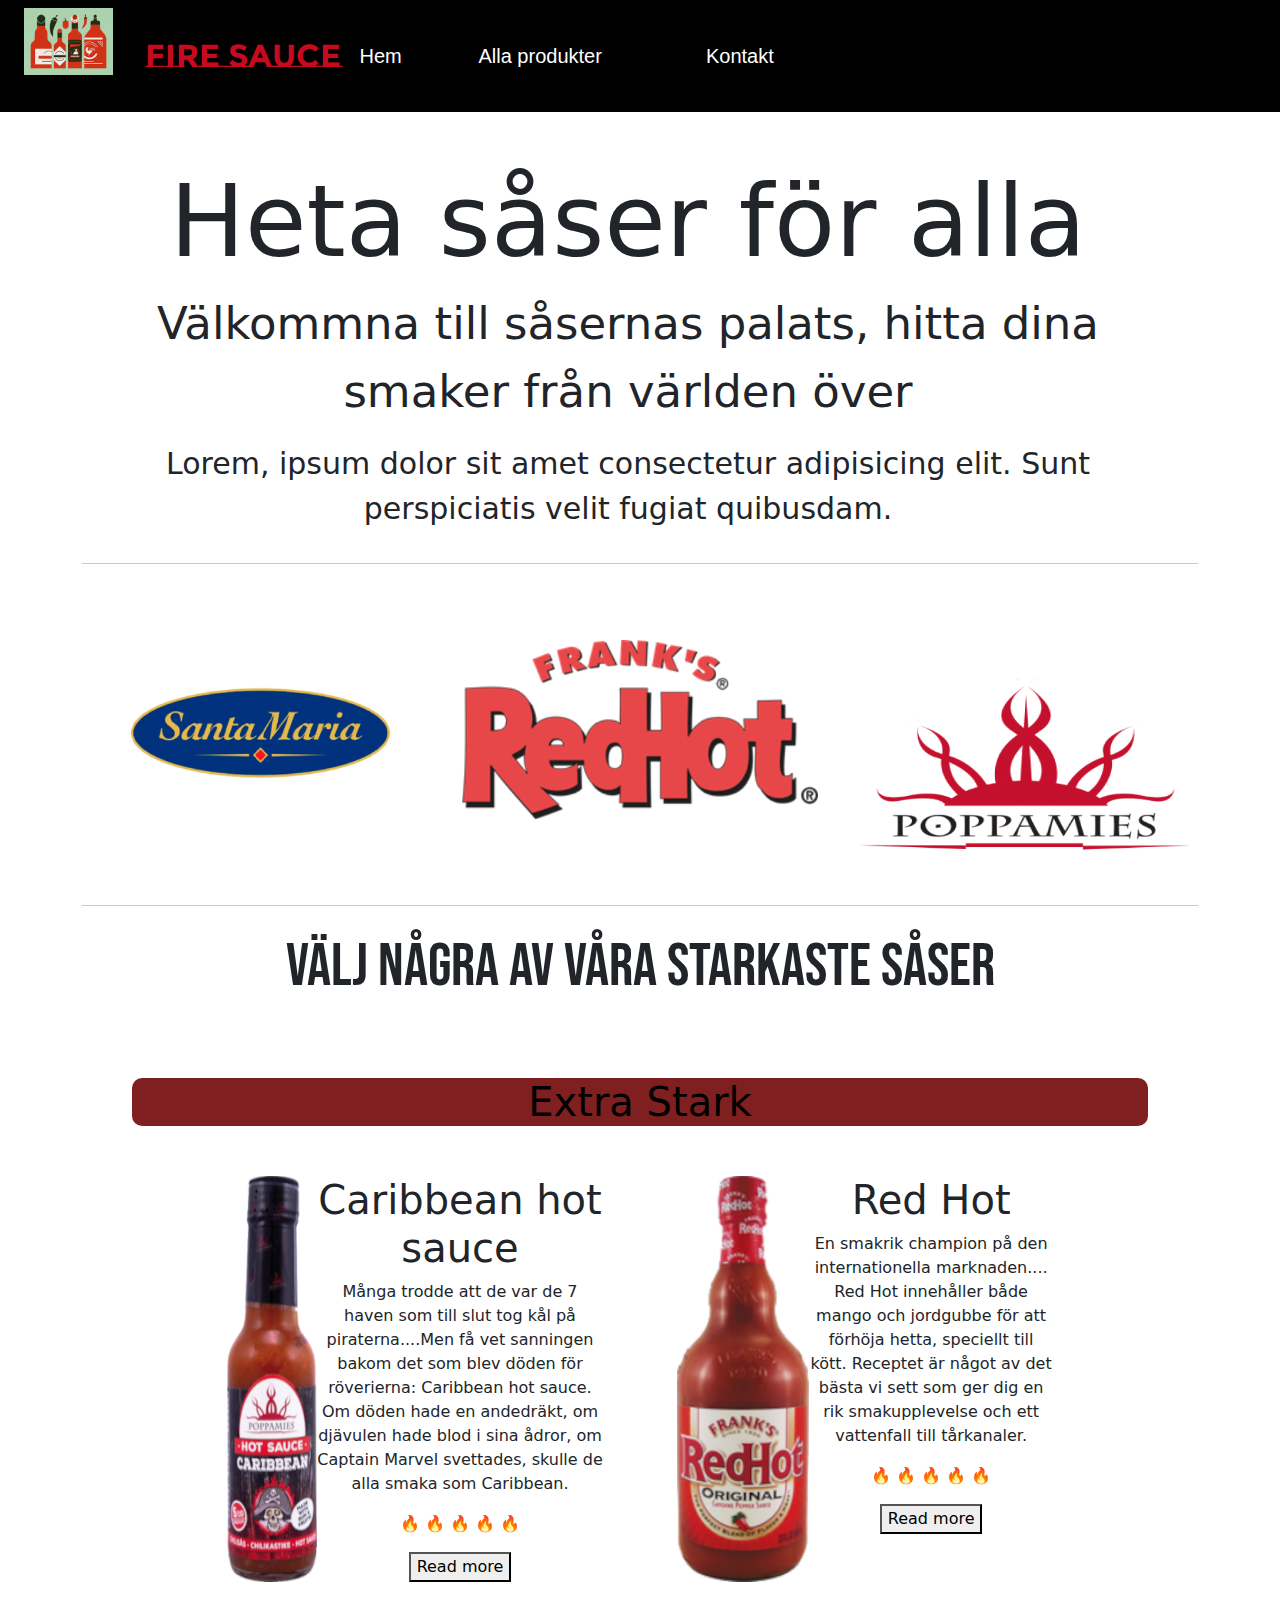
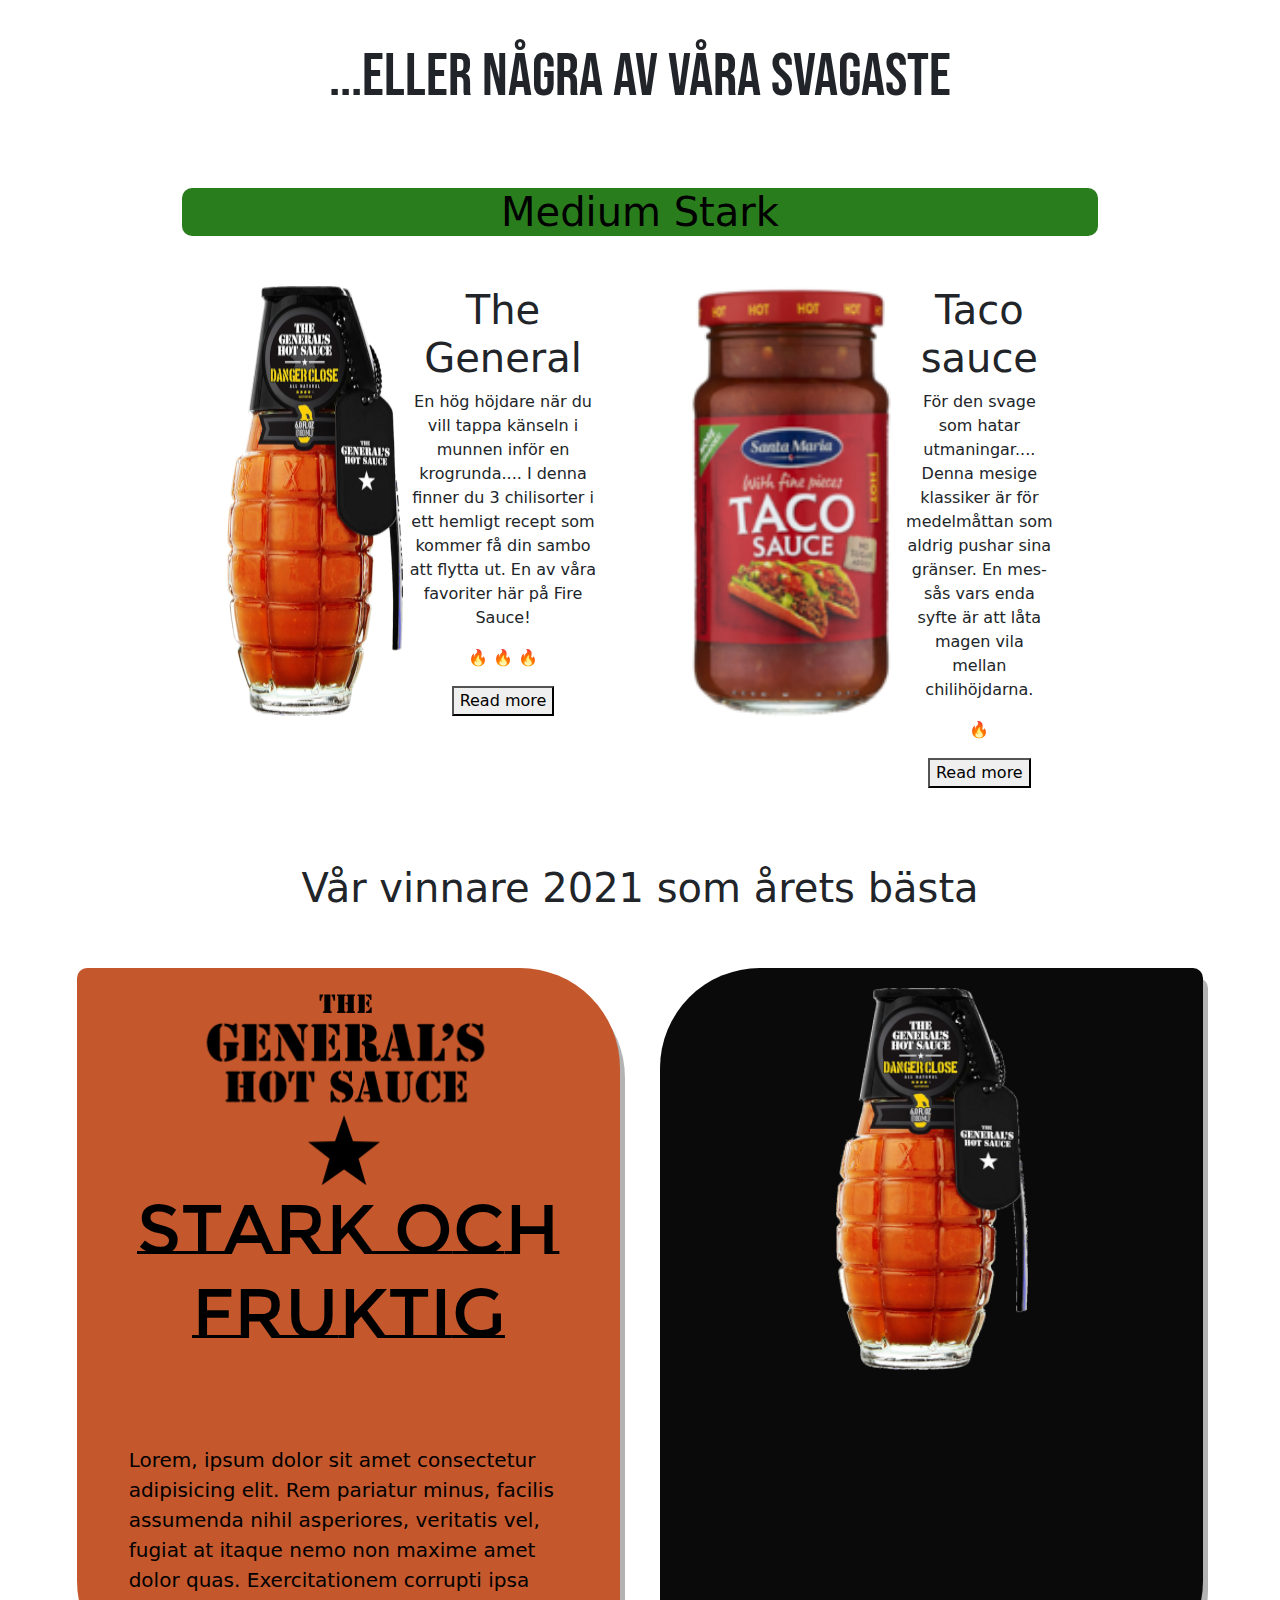
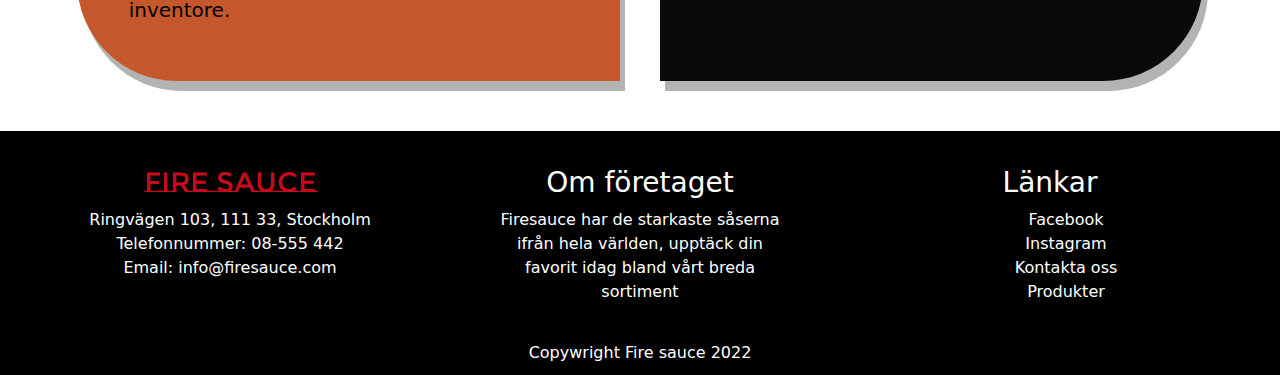
<file: index.html>
<!DOCTYPE html>
<html lang="en">

<head>
    <meta charset="UTF-8">
    <meta http-equiv="X-UA-Compatible" content="IE=edge">
    <meta name="viewport" content="width=device-width, initial-scale=1.0">
    <link rel="stylesheet" href="index.css">
    <link rel="stylesheet" href="style2.css">
    <!-- Latest compiled and minified CSS -->
    <link href="https://cdn.jsdelivr.net/npm/bootstrap@5.1.3/dist/css/bootstrap.min.css" rel="stylesheet">

    <!-- Google fonts -->
    <link href="https://fonts.googleapis.com/css2?family=Montserrat+Subrayada&display=swap" rel="stylesheet">
    <!-- Latest compiled JavaScript -->
    <script src="https://cdn.jsdelivr.net/npm/bootstrap@5.1.3/dist/js/bootstrap.bundle.min.js"></script>
    <title>Fire Sauce</title>
</head>

<body>
    <!--Navbar-->
    <nav class="navbar row">
        <div class="col-lg-4 d-flex">
            <div class="logo col-lg-4">
                <a href="index.html"><img src="images2/Logga.png"></a>
            </div>
            <div class="brand-title col-lg-6">
                <p id="logoText">Fire sauce</p>
            </div>

            <a href="#" class="toggle-button ">
                <span class="bar"></span>
                <span class="bar"></span>
                <span class="bar"></span>
            </a>
        </div>

        <div class="navbar-links col-lg-2">
            <ul>
                <li><a class="link1" href="index.html">Hem</a></li>
                <li><a class="link2" href="products.html">Alla produkter</a></li>
                <li><a class="link3" href="contact info.html">Kontakt</a></li>
                
            </ul>
        </div>
    </nav>

    <div class="container">
        <div class="content ">
            <!-- RUBRIK -->
            <div class="container-description row">
                <div class="content-header-description row d-flex justify-content-center">
                    <h1 class="rubrik" >Heta såser för alla</h1>
                    <p class="content-description-text-big col-lg-12">Välkommna till såsernas palats, hitta dina smaker
                        från
                        världen
                        över</p>
                    <p class="content-description-text-small col-lg-12">Lorem, ipsum dolor sit amet consectetur
                        adipisicing
                        elit.
                        Sunt perspiciatis
                        velit fugiat quibusdam.</p>
                </div>
            </div>
            <!-- RUBRIK SLUT-->
            <hr>
            <!-- MÄRKEN PÅ SÅSER -->
            <div class="container-product-logo row">
                <div class="content-product-logo col-lg-4">
                    <img src="images2/santa-maria.png">
                </div>
                <div class="content-product-logo col-lg-4">
                    <img src="images2/RedHot-logo.com.png">
                </div>
                <div class="content-product-logo col-lg-4">
                    <img src="images2/poppamies-logo.png">
                </div>
            </div>
            <!-- MÄRKEN PÅ SÅSER SLUT-->
            <hr>
            <!--  -->
            <div class="container-level">
                <div class="content-level">
                    <div class="content-level-hot">
                        <div class="d-flex justify-content-center">
                            <p id="header-text">Välj några av våra starkaste såser</p>
                        </div>
                        <header class="content-level-hot-header">
                            <h1 class="rubrik">Extra Stark</h1>
                        </header>

                        <div id="row-product-index" class="row">
                            <div id="container-product-index" class="grid-item col-lg-6"><img
                                    src="images2/caribbean-hot-sauce-chillisas.png" alt="caribbean-hot-sauce">
                                <div id="product-index">
                                    <h1 class="rubrik">Caribbean hot sauce</h1>
                                    <p>Många trodde att de var de 7 haven som till slut tog kål på piraterna.<span
                                            id="dots">...</span><span id="more">Men
                                            få vet sanningen bakom det som blev döden för röverierna: Caribbean hot
                                            sauce. Om döden hade
                                            en andedräkt, om djävulen hade blod i sina ådror, om Captain Marvel
                                            svettades, skulle de alla smaka som
                                            Caribbean.</span> </p>
                                    <p>&#128293; &#128293; &#128293; &#128293; &#128293;</p>
                                    <button onclick="readMoreCaribbean()" id="myBtn">Read more</button>
                                </div>

                            </div>
                            <div id="container-product-index" class="grid-item col-lg-6"><img src="images2/Red Hot.png"
                                    alt="Red Hot">
                                <div id="product-index">
                                    <h1 class="rubrik">Red Hot</h1>
                                    <p>En smakrik champion på den internationella marknaden.<span
                                            id="dots3">...</span><span id="more3"> Red Hot
                                            innehåller både mango och jordgubbe för att förhöja hetta, speciellt till
                                            kött. Receptet är något av det
                                            bästa vi sett som ger dig en rik smakupplevelse och ett vattenfall till
                                            tårkanaler.
                                        </span></p>
                                    <p>&#128293; &#128293; &#128293; &#128293; &#128293;</p>
                                    <button onclick="readMoreRedHot()" id="myBtn3">Read more</button>
                                </div>

                            </div>
                        </div>

                    </div>
                </div>
                <div class="content-level">
                    <div class="content-level-medium">
                        <div class="d-flex justify-content-center">
                            <p id="header-text">...Eller några av våra svagaste</p>
                        </div>
                        <header class="content-level-medium-header">
                            <h1 class="rubrik">Medium Stark</h1>
                        </header>

                        <div id="row-product-index" class="row">
                            <div id="container-product-index" class="grid-item col-lg-6"><img
                                    src="images2/The General sauce test.png" alt="General hotsauce">
                                <div id="product-index">
                                    <h1 class="rubrik">The General</h1>
                                    <p>En hög höjdare när du vill tappa känseln i munnen inför en krogrunda.<span
                                            id="dots2">...</span><span id="more2"> I
                                            denna finner du 3 chilisorter i ett hemligt recept som kommer få din sambo
                                            att flytta ut. En av våra favoriter
                                            här på Fire Sauce!</span> </p>
                                    <p>&#128293; &#128293; &#128293;</p>
                                    <button onclick="readMoreGeneral()" id="myBtn2">Read more</button>
                                </div>

                            </div>
                            <div id="container-product-index" class="grid-item col-lg-6"><img
                                    src="images2/Taco sauce.png" alt="Red Hot">
                                <div id="product-index">
                                    <h1 class="rubrik">Taco sauce</h1>
                                    <p>För den svage som hatar utmaningar.<span id="dots1">...</span><span id="more1">
                                            Denna mesige klassiker är för
                                            medelmåttan som aldrig pushar sina gränser. En mes-sås vars enda syfte är
                                            att låta magen vila mellan
                                            chilihöjdarna.</span> </p>
                                    <p>&#128293;</p>
                                    <button onclick="readMoreTaco()" id="myBtn1">Read more</button>
                                </div>

                            </div>
                        </div>

                    </div>
                </div>
            </div>
            <!--  -->
        </div>
        <hr>
        <!-- REKLAM GENERAL SAUCE -->
        
        
        <!-- REKLAM GENERAL SAUCE SLUT-->
    </div>
    
    <div class="row d-flex justify-content-center">
        <div class="header-reklam m-5">
            <h1 class="rubrik">Vår vinnare 2021 som årets bästa </h1>
        </div>
        <div class="content-text col-lg-5">
    
            <div class="logo-wrapper">
                <img class="logo-firstwefeast" src="images2/Logo_gen.png">
            </div>
            <h1 class="rubrik-stark" >Stark och fruktig</h1>
            <p>Lorem, ipsum dolor sit amet consectetur adipisicing elit. Rem pariatur minus, facilis assumenda nihil
                asperiores, veritatis vel, fugiat at itaque nemo non maxime amet dolor quas. Exercitationem corrupti
                ipsa
                inventore.</p>
        </div>
        <!-- Alternativ col-6, col-5 -->
        <div class="content-pic col-lg-5">
            <img src="images2/The General sauce test.png">
        </div>
    </div>

<!-- Footer -->
    <footer class=footer1>
        <div class="footer-container">
            <div class="footer">
                <h3 id="footerlogo">Fire sauce</h3>
                <p>Ringvägen 103, 111 33, Stockholm
                    Telefonnummer: 08-555 442 <br>
                    Email: info@firesauce.com

                </p>
            </div>
            <div class="footer">
                <h3>Om företaget</h3>
                <p>Firesauce har de starkaste såserna ifrån hela världen, upptäck din favorit idag bland vårt breda
                    sortiment </p>
            </div>
            <div class="footer">
                <h3>Länkar</h3>
                <ul>
                    <li class="links"><a href="">Facebook</a></li>
                    <li class="links"><a href="">Instagram</a></li>
                    <li class="links"><a href="contact info.html">Kontakta oss</a></li>
                    <li class="links"><a href="products.html">Produkter</a></li>
                </ul>
            </div>

        </div>
        <div class="copy">Copywright Fire sauce 2022 </div>
    </footer>
    <script src="productList.js"></script>
    <script src="index.js"></script>
</body>

</html>
</file>
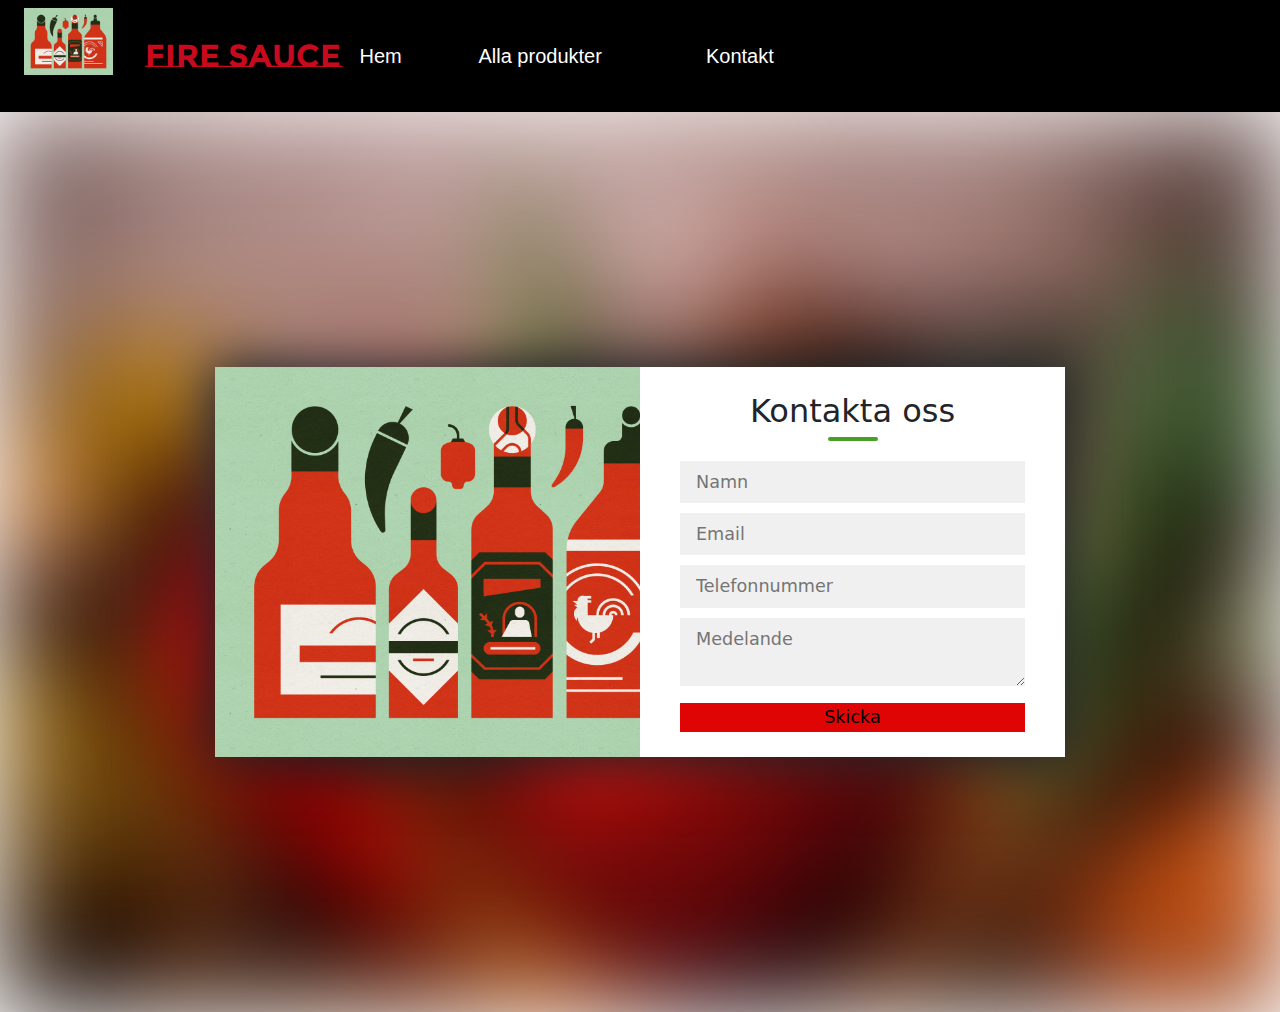
<file: contact info.html>
<!DOCTYPE html>
<html lang="en">
<head>
    <meta charset="UTF-8">
    <meta http-equiv="X-UA-Compatible" content="IE=edge">
    <meta name="viewport" content="width=device-width, initial-scale=1.0">
    <link rel="stylesheet" href="contact.css">
    <link rel="stylesheet" href="style2.css">

    <link href="https://cdn.jsdelivr.net/npm/bootstrap@5.1.3/dist/css/bootstrap.min.css" rel="stylesheet">

    <!-- Latest compiled JavaScript -->
    <script src="https://cdn.jsdelivr.net/npm/bootstrap@5.1.3/dist/js/bootstrap.bundle.min.js"></script>
    <title>Kontakt</title>
</head>

<body class="contact-page">

    <nav class="navbar row">
        <div class="col-lg-4 d-flex">
            <div class="logo col-lg-4">
                <a href="index.html"><img src="images2/Logga.png"></a>
            </div>
                <div class="brand-title col-lg-6">
                <p id="logoText">Fire sauce</p> 
                </div>
                 <!-- Flytta toggle-button inom div och styla med width:40px-->
                    <a href="#" class="toggle-button ">
                    <span class="bar"></span>
                    <span class="bar"></span>
                    <span class="bar"></span>
                    </a>
        </div>


        <div style="font-family: Verdana, Geneva, Tahoma, sans-serif;" class="navbar-links col-lg-2">
            <ul>
                <li><a class="link1" href="index.html">Hem</a></li>
                <li><a class="link2" href="products.html">Alla produkter</a></li>
                <li><a class="link3" href="contact info.html">Kontakt</a></li>
            </div>
        </nav>


    <div class="form-container">
        <div class="contact-box">
            <div class="left"></div>
                <div class="right">
                    <h2>Kontakta oss</h2>
                    <input type="text" class="field" id="name" placeholder="Namn">
                    <input type="email" class="field" id="email" placeholder="Email">
                    <input type="text" class="field" id="mobile" placeholder="Telefonnummer">
                    <textarea class="field" placeholder="Medelande" id="msg"></textarea>
                    <button class="button" onclick="submit()">Skicka</button>
                </div>       
            </div>
        </div>

        <script src="index.js"></script>
        <script src="contact.js"></script>
        <script src="productList.js"></script>
</body>
</html>
</file>
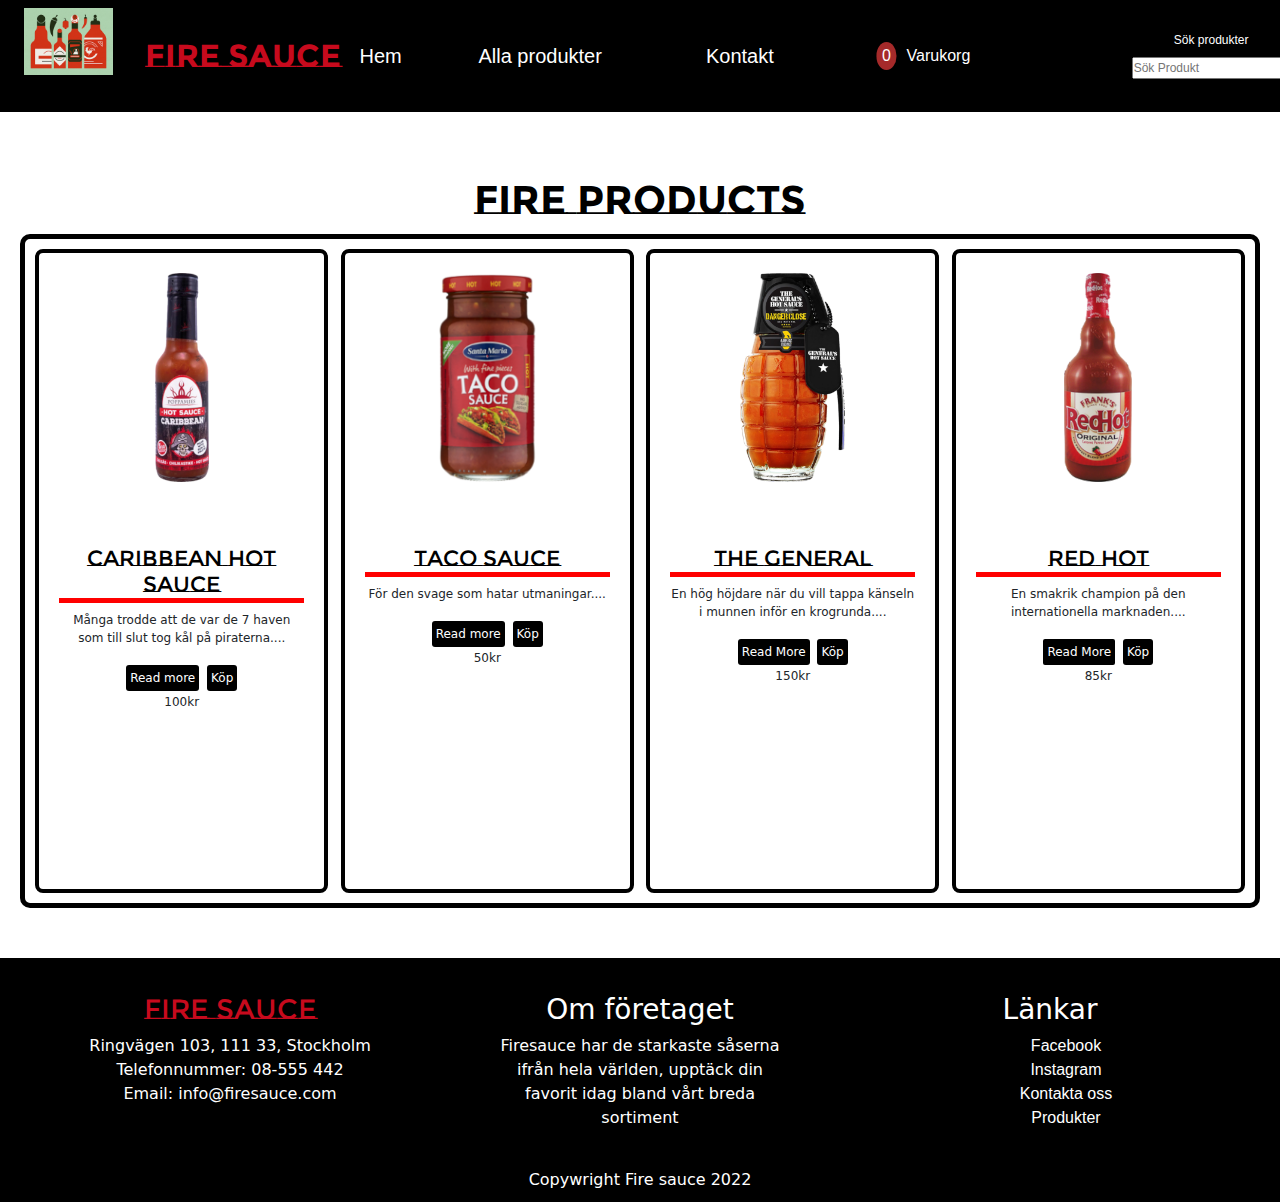
<file: products.html>
<!DOCTYPE html>
<html lang="en">
<head>
    <meta charset="UTF-8">
    <meta http-equiv="X-UA-Compatible" content="IE=edge">
    <meta name="viewport" content="width=device-width, initial-scale=1.0">
    <link rel="stylesheet" href="style2.css">
    <link rel="stylesheet" href="products.css">
    
    

    <!-- Latest compiled and minified CSS -->
    <link href="https://cdn.jsdelivr.net/npm/bootstrap@5.1.3/dist/css/bootstrap.min.css" rel="stylesheet">

    <!-- Latest compiled JavaScript -->
    <script src="https://cdn.jsdelivr.net/npm/bootstrap@5.1.3/dist/js/bootstrap.bundle.min.js"></script>
    
    

    <title>Fire Products</title>
</head>
<body id="productBody">
    <nav class="navbar row">
        <div class="col-lg-4 d-flex">
            <div class="logo col-lg-4">
                <a href="index.html"><img src="images2/Logga.png"></a>
            </div>
                <div class="brand-title col-lg-6">
                <p id="logoText">Fire sauce</p> 
                </div>
                 <!-- Flytta toggle-button inom div och styla med width:40px-->
                    <a href="#" class="toggle-button ">
                    <span class="bar"></span>
                    <span class="bar"></span>
                    <span class="bar"></span>
                    </a>
        </div>


        <div class="navbar-links col-lg-2">
            <ul>
                <li><a class="link1" href="index.html">Hem</a></li>
                <li><a class="link2" href="products.html">Alla produkter</a></li>
                <li><a class="link3" href="contact info.html">Kontakt</a></li>
                <li><button onclick="btnShowCart()" class="link4" style="font-family: Verdana, Geneva, Tahoma, sans-serif; color: white; background-color: black; border: none;" >Varukorg</button> <span style="background-color: brown; border-radius: 50%; padding-left: 6px; padding-right: 6px; padding-top: 2px; padding-bottom: 2px;  left: 67.3%; font-family: Verdana, Geneva, Tahoma, sans-serif;" id="badgeNumber" class="link4">0</span></li>

                <li><h3 style="font-size: 0.75rem; font-family: Verdana, Geneva, Tahoma, sans-serif;" >Sök produkter</h3>
                    <div id="searchWrapper">
                        <input style="font-size: 0.75rem; font-family: Verdana, Geneva, Tahoma, sans-serif;" type="text" name="seachBar" class="link5" id="searchBar" placeholder="Sök Produkt">
                    </div></li>
            </ul>
           
            </div>
        </nav>

        <title>Fire Cart</title>
</head>

    <!-- Shopping cart -->
    <div class="container-fluid" id="shoppingCart">
        <div class=row-view id="view-cart">
            <div class="col-10 offset-1">
                <h3 class="display-4 m-4">Varukorg</h3>
                <div class="row">
                    <div class="col-8 offset-2">
                        <table class="table table-striped">
                            <thead class="thead-dark">
                                <tr>
                                    <th>Produkt</th>
                                    <th>Pris</th>                                   
                                </tr>
                            </thead>
                            <tbody id="cartTableBody">
                                    
                            </tbody>
                        </table>
                        
                    </div>
                </div>
            </div>
        </div>
    </div>   
    
    <h1>Fire Products</h1>

    <div class="container">
        
    
       
    </div>

<section id="products">
    
    <div class="grid-container" id="charactersList">
        

</div>
</section>

<!--Footer-->
<footer class=footer1>
    <div class="footer-container">
        <div class="footer">
            <h3 id="footerlogo">Fire sauce</h3>
            <p>Ringvägen 103, 111 33, Stockholm
                Telefonnummer: 08-555 442 <br>
                Email: info@firesauce.com

            </p>
        </div>
        <div class="footer">
            <h3>Om företaget</h3>
            <p>Firesauce har de starkaste såserna ifrån hela världen, upptäck din favorit idag bland vårt breda
                sortiment </p>
        </div>
        <div class="footer">
            <h3>Länkar</h3>
            <ul>
                <li class="links"><a href="">Facebook</a></li>
                <li class="links"><a href="">Instagram</a></li>
                <li class="links"><a href="contact info.html">Kontakta oss</a></li>
                <li class="links"><a href="products.html">Produkter</a></li>
            </ul>
        </div>

    </div>
    <div class="copy">Copywright Fire sauce 2022 </div>
</footer>


<script src="productList.js"></script>
<script src="index.js"></script>
<script src="cart.js"></script>
</body>
</html>
</file>
<file: index.css>
@import url("https://fonts.googleapis.com/css2?family=Bebas+Neue&display=swap");
@import url("https://fonts.googleapis.com/css2?family=Montserrat+Subrayada&display=swap");

/* CONTENT */
.container {
  display: flex;
  margin-top: 50px;
}
.rubrik {
  text-align: center;
}

.rubrik-stark {
  font-family: Montserrat Subrayada !important;
  font-size: 2rem;
  text-align: center;
}

.content-text {
  margin-right: 40px;
  background-color: rgb(196, 87, 44);
  font-size: 20px;
  padding-top: 20px;
  box-shadow: 5px 10px #44434367;
  color: black;
  border-radius: 10px 100px 0px 100px;
}
.content-text p {
  padding: 40px;
  margin-top: 50px;
}
.content-text h1 {
  font-family: "Acme", sans-serif;
  font-size: 70px;
}
.content-text h3 {
  font-size: 60px;
  text-align: center;
}

.logo-wrapper {
  text-align: center;
  overflow: hidden;
}
.logo-firstwefeast {
  width: 35vw;
  max-width: 100%;
  text-align: center;
}

.content-pic {
  text-align: center;
  background-color: rgb(10, 10, 10);
  box-shadow: 5px 10px #44434367;
  color: black;
  border-radius: 100px 10px 100px 0px;
}

.content-pic img {
  margin-top: 20px;
  width: 15vw;
}

/* CONTENT SLUT */
/* CONTENT DESCRIPTION */
.container-description {
  margin-top: 100px;
}

.content-header-description h1 {
  font-size: 100px;
}
.content-description-text-big {
  text-align: center;
  font-size: 45px;
}
.content-description-text-small {
  text-align: center;
  font-size: 30px;
}

.description-text {
  border: 1px solid black;
}
/* CONTENT DESCRIPTION SLUT */
/* CONTENT HOT-MEDIUM  */
.container-level {
  margin-bottom: 100px;
}
.content-level-hot-header {
  background-color: rgba(115, 11, 11, 0.918);
  border-radius: 10px;
  margin: 50px;
}
.content-level-hot-header h1 {
  color: black;
}
#header-text {
  font-size: 60px;
  font-family: "Bebas Neue", cursive;
  color: #212529;
}

.content-level-medium {
  margin: 50px;
}

.content-level-medium-header {
  background-color: rgba(25, 115, 11, 0.925);
  border-radius: 10px;
  margin: 50px;
}

.content-level-medium-header h1 {
  color: black;
}

/* CONTENT HOT-MEDIUM  SLUT*/

/* CONTENT-LEVEL OF SPICY */
#row-product-index {
  display: flex;
  justify-content: center;
  gap: 50px;
}
#container-product-index {
  text-align: center;
  display: flex;
  justify-content: center;
  width: 400px;
}
#product-index {
  width: 100%;
  text-align: center;
}

/* CONTENT PRODUCT LOGO */
.container-product-logo {
  display: flex;
  justify-content: center;
  text-align: center;
  padding-top: 60px;
}
.content-product-logo img {
  width: 100%;
}
/* CONTENT PRODUCT LOGO SLUT */
</file>
<file: style2.css>
@import url("https://fonts.googleapis.com/css2?family=Bebas+Neue&display=swap");
@import url("https://fonts.googleapis.com/css2?family=Montserrat+Subrayada&display=swap");

/* NAVBAR */
.navbar {
  font-family: Montserrat Subrayada;
  display: flex;
  align-items: center;
  background-color: black;
  color: white;
}

.logo {
  text-align: center;
}
.logo img {
  text-align: center;
  width: 7vw;
}

#logoText {
  padding-top: 0.5em;
  color: #c70a1d;
  font-weight: bolder;
}

.brand-title {
  font-size: 2rem;
  margin: 0.5rem;
  color: white;
  text-decoration: none;
}

.navbar-links ul {
  margin: 0;
  padding: 0;
  display: flex;
  text-align: center;
}

.navbar-links ul li {
  display: inline-block;
  list-style: none;
  margin: 5px;
}

.navbar-links ul li a {
  font-family: Verdana, Geneva, Tahoma, sans-serif;
  font-weight: 600;
  font-size: 20px;
  text-decoration: none;
  color: white;
  padding: 1rem;
  font-weight: lighter;
  transition: padding-left 0.5s;
}

.navbar-links ul li a:hover {
  padding-left: 30px;
  color: rgb(206, 7, 7);
}

.navbar-links li:hover {
  background-color: rgb(66, 63, 63);
}

.toggle-button {
  position: absolute;
  top: 0.75rem;
  right: 1rem;
  display: none;
  flex-direction: column;
  justify-content: space-between;
  width: 30px;
  height: 21px;
}
.toggle-button .bar {
  height: 3px;
  width: 100%;
  background-color: white;
  border-radius: 10px;
}

.search {
  margin-right: 10px;
}

.search input {
  width: 10vw;
}
/* Small screen */
@media (max-width: 800px) {
  .toggle-button {
    display: flex;
  }
  .navbar-links {
    display: none;
    width: 100%;
  }

  .navbar {
    flex-direction: column;
    align-items: flex-start;
  }

  .logo img {
    width: 14vw;
  }

  .navbar-links ul {
    width: 100%;
    flex-direction: column;
  }

  .navbar-links li {
    text-align: center;
  }

  .navbar-links li a {
    padding: 0.5rem 1rem;
  }

  .navbar-links.active {
    display: flex;
  }

  .navbar-links ul li .link1 {
    text-decoration: none;
    color: white;
    padding: 1rem;
  }
  .navbar-links ul li .link2 {
    text-decoration: none;
    color: white;
    padding: 1rem;
  }
  .navbar-links ul li .link3 {
    text-decoration: none;
    color: white;
    padding: 1rem;
  }
  .navbar-links ul li .link4 {
    text-decoration: none;
    color: white;
    padding: 1rem;
  }
  .navbar-links ul li button .link5 {
    float: none;
    position: absolute;
    top: 90%;
    left: 68%;
    transform: translate(50%, -50%);
  }

  .search {
    text-align: center;
    margin-right: 10px;
  }

  .search input {
    width: 40vw;
  }

  .grid-item {
    font-family: "Gill Sans", "Gill Sans MT", Calibri, "Trebuchet MS",
      sans-serif;
  }
}
/* Big screen */
@media (min-width: 800px) {
  .navbar-links ul li .link1 {
    float: none;
    position: absolute;
    top: 50%;
    left: 21%;
    transform: translate(110%, -50%);
  }
  .navbar-links ul li .link2 {
    float: none;
    position: absolute;
    top: 50%;
    left: 34%;
    transform: translate(20%, -50%);
  }
  .navbar-links ul li .link3 {
    float: none;
    position: absolute;
    top: 50%;
    left: 50%;
    transform: translate(50%, -50%);
  }
  .navbar-links ul li .link4 {
    float: none;
    position: absolute;
    top: 50%;
    left: 68%;
    transform: translate(50%, -50%);
  }
  .navbar-links ul li button .link5 {
    float: none;
    position: absolute;
    top: 90%;
    left: 69%;
    transform: translate(50%, -50%);
  }
}
/* ON HOVER ON SMALL SCREEN-LESS EFFECT */
@media (min-width: 370px) {
  .navbar-links ul li a:hover {
    padding-left: 10px;
  }
}

/* NAVBAR SLUT*/

/*footer*/

.footer1 {
  width: 100%;
  margin-top: 50px;
  bottom: 5px;
}

#footerlogo {
  font-family: Montserrat Subrayada;
  color: #c70a1d;
}

.copy {
  color: white;
  justify-content: center;
  display: flex;
  background-color: black;
  padding-bottom: 10px;
}

.footer-container {
  background-color: black;
  display: flex;
  justify-content: space-evenly;
}

.footer-container > div {
  background-color: black;
  color: white;
  width: 300px;
  height: 150px;
  margin: 30px;
  text-align: center;
  padding: 5px;
}

.footer a {
  text-decoration: none;
  color: white;
}

.links {
  list-style-type: none;
}

@media (max-width: 700px) {
  .footer-container > div {
    background-color: black;
    width: 200px;
  }
  .footer-container {
    flex-direction: column;
    align-items: center;
  }
  .footer a {
    align-items: center;
  }
  .footer1 {
    position: relative;
  }
}

#shoppingCart {
  display: none;
}
</file>
<file: contact.css>
@import url("https://fonts.googleapis.com/css2?family=Bebas+Neue&display=swap");
@import url("https://fonts.googleapis.com/css2?family=Sigmar+One&display=swap");
@import url("https://fonts.googleapis.com/css2?family=Krona+One&display=swap");
@import url('https://fonts.googleapis.com/css2?family=Montserrat+Subrayada&display=swap');


/* Contact form css */

.contact-page{
    width: 100%;
    height: 100vh; 
}

.form-container {
  position: relative;
  display: flex;
  justify-content: center;
  align-items: center;
  width: 100%;
  height: 100%;
  padding: 20px 100px;
}

.form-container::after {
  content: '';
  position: absolute;
  left: 0;
  top: 0;
  width: 100%;
  height: 100%;
  background: url("images2/contact_img.jpg") no-repeat center;
  background-size: cover;
  z-index: -1;
  filter: blur(50px);
}

.left {
  height: 100%;
  background-image: url(images2/contact_img2.png);
  background-size: cover;
}

.right {
  padding: 25px 40px;
}

.contact-box {
  max-width: 850px;
  display: grid;
  grid-template-columns: repeat(2, 1fr);
  justify-content: center;
  align-items: center;
  text-align: center;
  background-color: white;
  box-shadow: 0px 0px 50px 5px;
}

.contact-box h2 {
  position: relative;
  padding-bottom: 10px;
  margin-bottom: 10px;
}

.contact-box h2:after {
  content: "";
  position: absolute;
  left: 50%;
  bottom: 0;
  transform: translateX(-50%);
  height: 4px;
  width: 50px;
  border-radius: 2px;
  background-color: #47a025;
}

.field {
  width: 100%;
  padding: 0.5rem 1rem;
  background-color: rgba(230, 230, 230, 0.6);
  font-size: 1.1rem;
  margin-top: 10px;
  transition: 0.3s;
  border: none;
}

.field:hover {
  background-color: grey;
}

.field:focus{
  background-color: white;
}

.button{
  width: 100%;
  padding: 0,5rem 1rem ;
  margin-top: 10px;
  font-size: 1.1rem;
  transition: .3s;
  background-color: rgb(223, 5, 5);
  border: none;
  outline: none;
  cursor: pointer;
}

.button:hover{
  background-color: red;
}

@media screen and (max-width:700px){
    
.contact-box{
  grid-template-columns: 1fr;
  width: 300px;
  }

.left{
  height: 200px;
  width: 300px;
}
}
/* Contact form css  slut*/
</file>
<file: products.css>
@import url('https://fonts.googleapis.com/css2?family=Bebas+Neue&display=swap');
@import url('https://fonts.googleapis.com/css2?family=Montserrat+Subrayada&display=swap');

* {
  margin: 0;
  padding: 0;
  box-sizing: border-box;
}

body {
  background-color: white;
}

h1{
font-family: 'Bebas Neue', cursive;
text-align: center;
}

ul li a {
  font-family:Verdana, Geneva, Tahoma, sans-serif;
  font-weight: light;
}

/* -------Produktsida------- */


 #products {
  margin-left: 20px;
  margin-right: 20px;
  margin-top: 10px;
  
 }

 #productBody h1 {
   font-size: 2.5rem;
   margin-top: 4rem;
   color:black;
   font-family: Montserrat Subrayada;
   font-weight: bold;
 }

 #productBody .grid-item {
   font-size: 0.75rem;
   background-color: white;
  
   
 }

 #productBody .grid-item img {
   height: 35%
   }

   #productBody .grid-item h1 {
    border-bottom: 5px solid rgb(255, 0, 0);
    font-weight: normal;
    color:black; 
    font-size: 22px;
   }

   #productBody .grid-container {
     /* background-color:  rgb(6, 102, 14); */
     border: 5px solid black;
     border-radius: 10px;
   }
   
 

.grid-container {
  display:grid;
  grid-column-gap: 1%;
  /* grid-template-columns: auto auto auto auto; */
  background-color: white;
  padding: 10px;
  justify-content: center;
  grid-template-columns: repeat(4, 1fr);
}

.grid-item {
  background-color: rgba(255, 255, 255, 0.8);
  border: 4px solid black;
  border-radius: 8px;
  padding: 20px;
  text-align: center;
}



#more {display: none;}

#more1 {display: none;}

#more2 {display: none;}

#more3 {display: none;}


#addToCart {
  background-color: black;
  color: white;
  border: black;
  border-radius: 3px;
  padding: 4px;
  margin: 2px;
}

#myBtn {
  background-color: black;
  color: white;
  border: black;
  border-radius: 3px;
  padding: 4px;
  margin: 2px;

}

#myBtn1 {
  background-color: black;
  color: white;
  border: black;
  border-radius: 3px;
  padding: 4px;
  margin: 2px;

}
#myBtn2 {
  background-color: black;
  color: white;
  border: black;
  border-radius: 3px;
  padding: 4px;
  margin: 2px;

}
#myBtn3 {
  background-color: black;
  color: white;
  border: black;
  border-radius: 2px;
  padding: 4px;
  margin: 2px;

}
</file>
